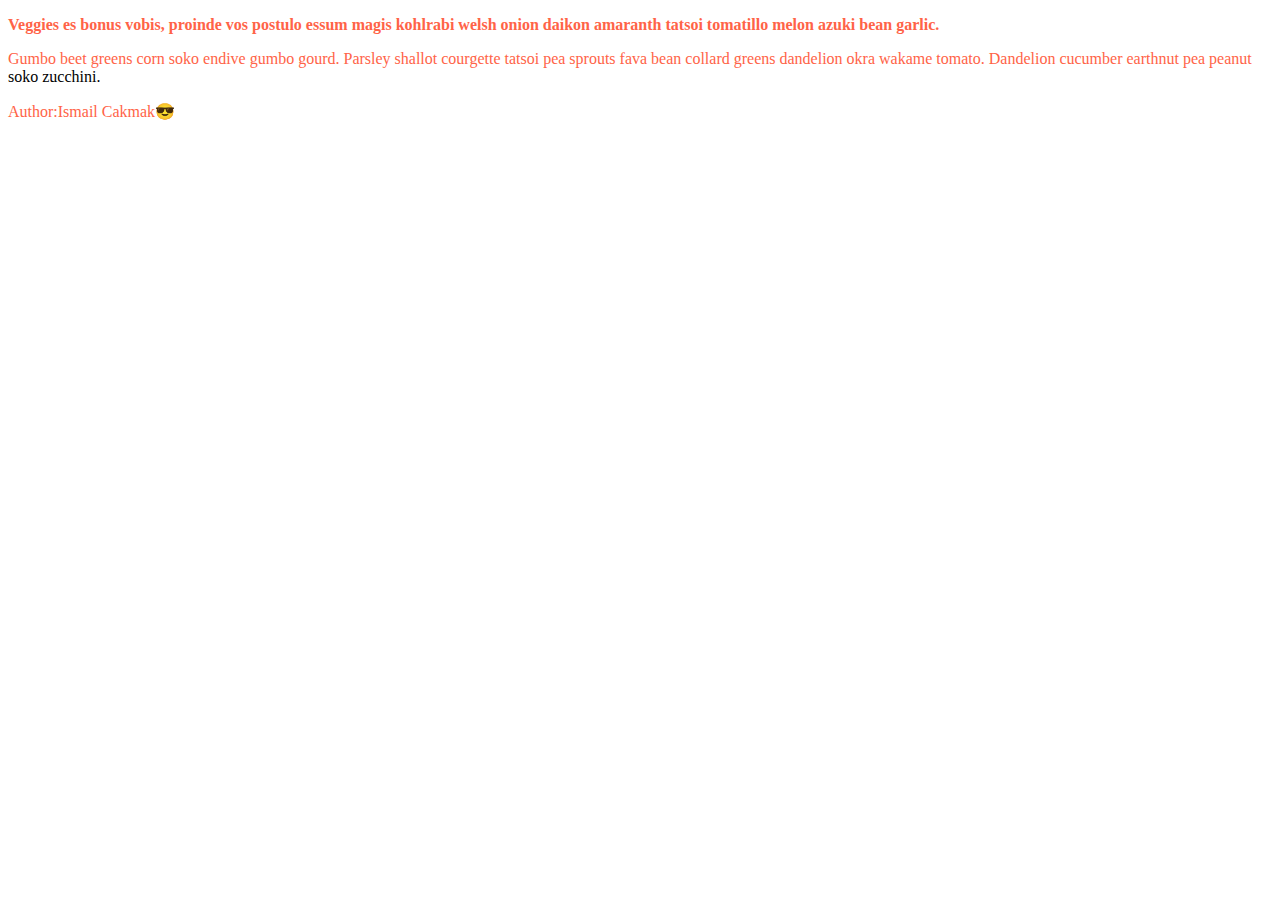
<file: Html-Css Notes/css-pseudo-classes-elements/index.html>
<!DOCTYPE html>
<html lang="en">
<head>
    <meta charset="UTF-8">
    <meta name="viewport" content="width=device-width, initial-scale=1.0">
    <title>Document</title>
    <link rel="stylesheet" href="./styles.css">
</head>
<body>
    <article>
        <p>
          Veggies es bonus vobis, proinde vos postulo essum magis kohlrabi welsh onion
          daikon amaranth tatsoi tomatillo melon azuki bean garlic.
        </p>

        <p>
          Gumbo beet greens corn soko endive gumbo gourd. Parsley shallot courgette
          tatsoi pea sprouts fava bean collard greens dandelion okra wakame tomato.
          Dandelion cucumber earthnut pea peanut soko zucchini.
        </p>

        <p>Author:Ismail Cakmak</p>
      </article>
</body>
</html>
</file>
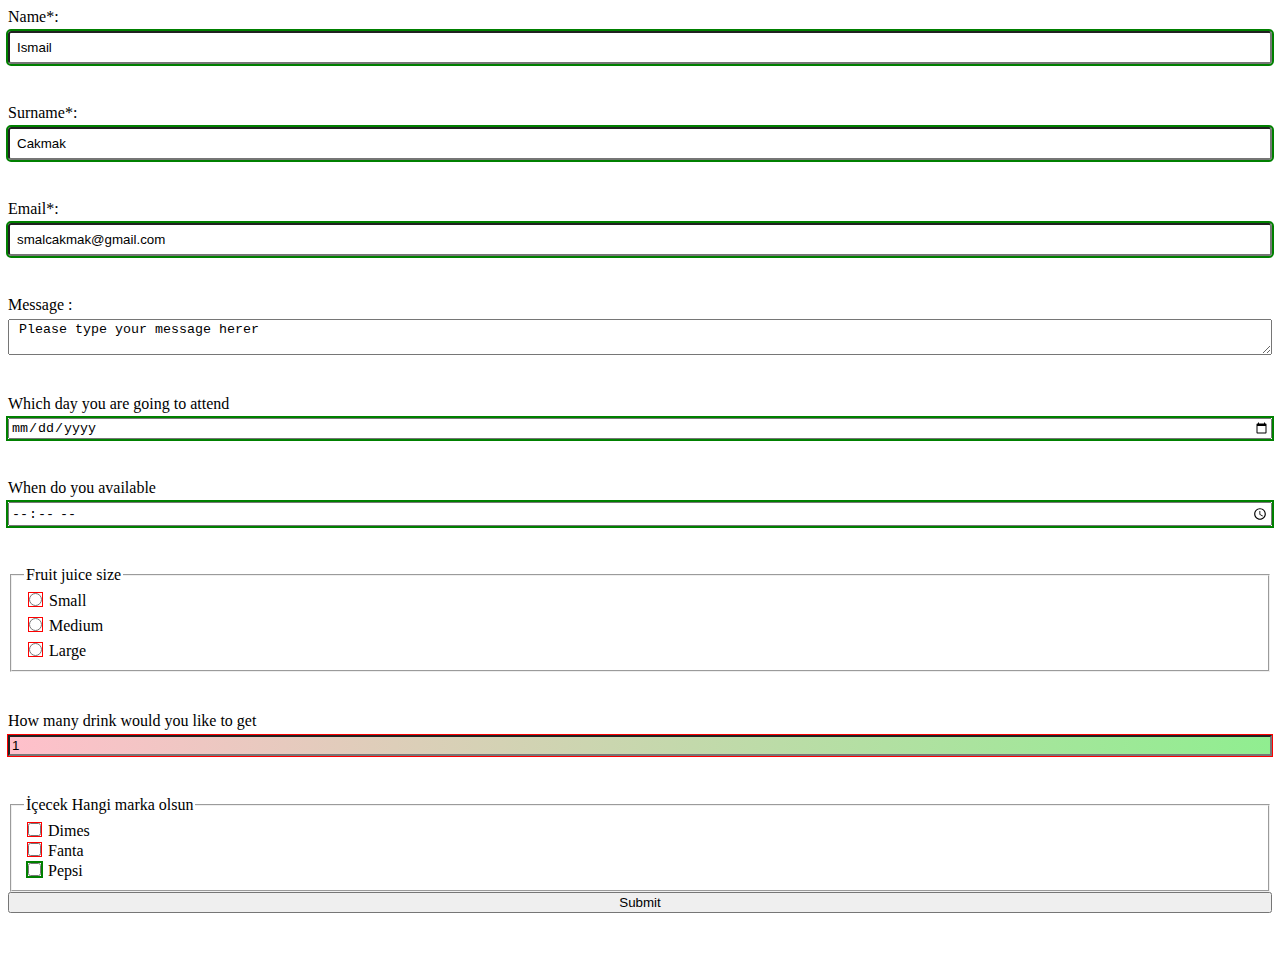
<file: Html-Css Notes/html-form/index.html>
<!DOCTYPE html>
<html lang="en">
<head>
    <meta charset="UTF-8">
    <meta name="viewport" content="width=device-width, initial-scale=1.0">
    <title>Document</title>
    <link rel="stylesheet" href="./styles.css">
</head>
<body>
    <!-- action, formun hangi url e gönderileceğini belirtir -->
    <!-- moethod formun backend e hangi tip request ile gönderileceğini belirtir -->
    <form action="/my-handling-form-page" method="post">

        <!-- Text Input -->
        <div class="form-row">
            <label for="name">Name*: </label>
            <input type="text" name="first_name" id="name" value="Ismail" required>
        </div>
    
        <div class="form-row">
            <label for="surname">Surname*: </label>
            <input type="text" name="last_name" id="surname" value="Cakmak" required>
        </div>

        <div class="form-row">
            <label for="email">Email*: </label>
            <input type="email" name="user_email" id="email" value="smalcakmak@gmail.com" required>
        </div>

        <!-- Text Area -->
        <div class="form-row">
            <label for="message">Message : </label>
            <textarea name="user_message" id="message"  minlength="10"> Please type your message herer</textarea>
        </div>

        <div class="form-row">
            <label for="date">Which day you are going to attend</label>
            <input type="date" name="attandance_date" id="date" max="2019-12-25">
        </div>

        <div class="form-row">
            <label for="time">When do you available</label>
            <input type="time" name="time" id="time" max="17:00" step="900">
        </div>
        
        <!-- Radio Button -->
        <!-- radio inputs should be in fieldset since screen readers reads first legend then radio inputs in order, it is for accesibility-->
        <!-- name should be same for same group of radio inputs -->
        <!-- attribute is essential for radio buttons in HTML forms because it defines the data that will be sent to the server when the form is submitted  -->
        <!-- example return of below part:
            "size": "medium",
        -->
        <fieldset class="form-row">
            <legend>Fruit juice size</legend>
            
            <div>
                <input type="radio" name="size" id="small" value="small">
                <label for="small">Small</label>
            </div>

            <div>
                <input type="radio" name="size" id="medium" value="medium" required> 
                <label for="medium">Medium</label>
            </div>

            <div>
                <input type="radio" name="size" id="large" value="large">
                <label for="large">Large</label>
            </div>
        </fieldset>


        <!-- Number Field -->
        <div class="form-row">
            <label for="number">How many drink would you like to get</label>
            <input type="number" id="number" name="drink_number" value="1" max="10" min="0" step="3">
        </div>


        <!-- Checkbox -->
        <!-- similar to radio buttons, it is best practice to group them in fieldset and give a legend-->
        <!-- they should share same name which will the key for return -->
        <!-- example return of below :     
            "drink_brand": [
                            "dimes", 
                            "fanta" ],  
        -->
        <fieldset>
            <legend>İçecek Hangi marka olsun</legend>

            <div>
                <input type="checkbox" name="drink_brand" id="dimes" value="dimes" required> 
                <label for="dimes">Dimes</label>
            </div>

            <div>
                <input type="checkbox" name="drink_brand" id="fanta" value="fanta" required>
                <label for="fanta">Fanta</label>
            </div>

            <div>
                <input type="checkbox" name="drink_brand" id="pepsi" value="pepsi">
                <label for="pepsi">Pepsi</label>
            </div>
        </fieldset>

        

        <!-- Submit Button -->
        <div class="form-row">
            <button type="submit" id="button">Submit</button>
        </div>
    </form>
    
</body>
</html>
</file>
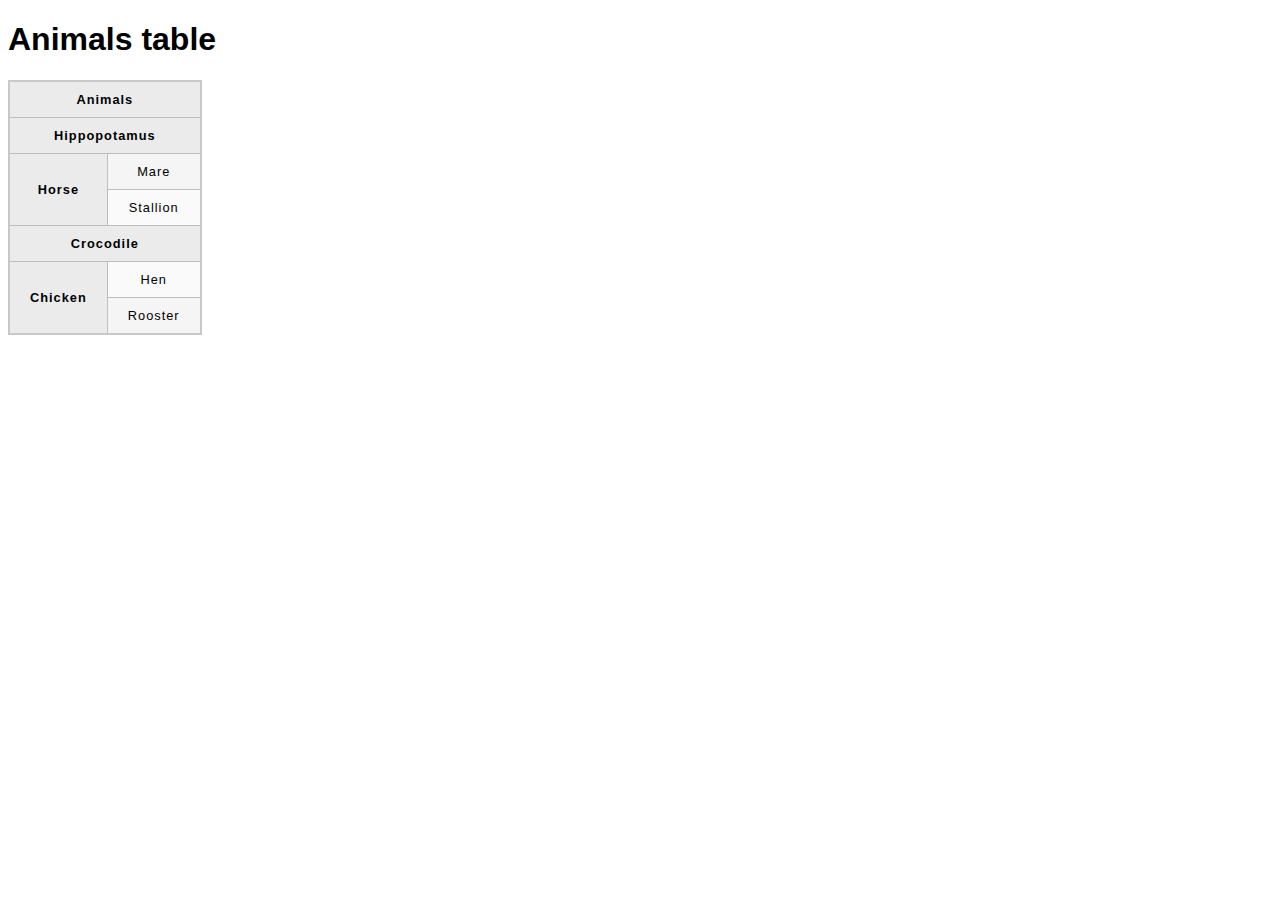
<file: Html-Css Notes/html-table/animals-table/index.html>
<!DOCTYPE html>
<html lang="en-US">
  <head>
    <meta charset="utf-8">
    <meta name="viewport" content="width=device-width">
    <title>Animals table</title>
    <link href="minimal-table.css" rel="stylesheet" type="text/css">
  </head>
  <body>
    <h1>Animals table</h1>

    <table>
      <tr>
        <th colspan="4">Animals</th>
      </tr>
      <tr>
        <th colspan="2">Hippopotamus</th>
      </tr>
      <tr>
        <th rowspan="2">Horse</th>
        <td>Mare</td>
      </tr>
      <tr>
        <td>Stallion</td>
      </tr> 
      <tr>
        <th colspan="2">Crocodile</th>
      </tr>
      <tr>
        <th rowspan="2">Chicken</th>
        <td>Hen</td>
      </tr>
      <tr>
        <td>Rooster</td>
      </tr>
    </table>


  </body>
</html>
</file>
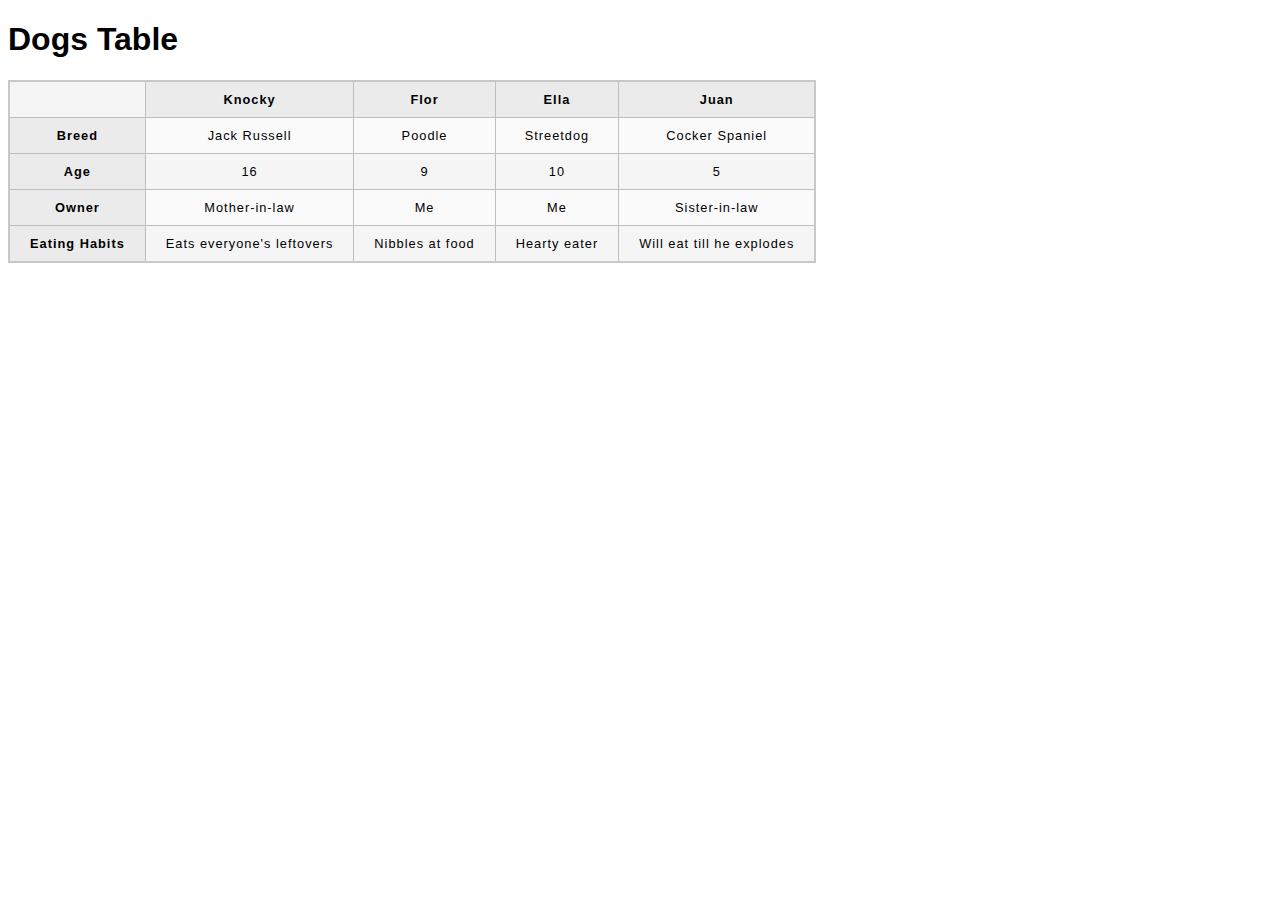
<file: Html-Css Notes/html-table/dogs table/index.html>
<!DOCTYPE html>
<html lang="en-US">
  <head>
    <meta charset="utf-8">
    <meta name="viewport" content="width=device-width">
    <title>Dogs table</title>
    <link href="minimal-table.css" rel="stylesheet" type="text/css">
  </head>
  <body>
    <h1>Dogs Table</h1>

    <table>
      <tr>
        <td>&nbsp;</td>
        <th>Knocky</td>
        <th>Flor</td>
        <th>Ella</td>
        <th>Juan</td>
      </tr>
      <tr>
        <th>Breed</td>
        <td>Jack Russell</td>
        <td>Poodle</td>
        <td>Streetdog</td>
        <td>Cocker Spaniel</td>
      </tr>
      <tr>
        <th>Age</td>
        <td>16</td>
        <td>9</td>
        <td>10</td>
        <td>5</td>
      </tr>
      <tr>
        <th>Owner</td>
        <td>Mother-in-law</td>
        <td>Me</td>
        <td>Me</td>
        <td>Sister-in-law</td>
      </tr>
      <tr>
        <th>Eating Habits</td>
        <td>Eats everyone's leftovers</td>
        <td>Nibbles at food</td>
        <td>Hearty eater</td>
        <td>Will eat till he explodes</td>
      </tr>
    </table>


  </body>
</html>
</file>
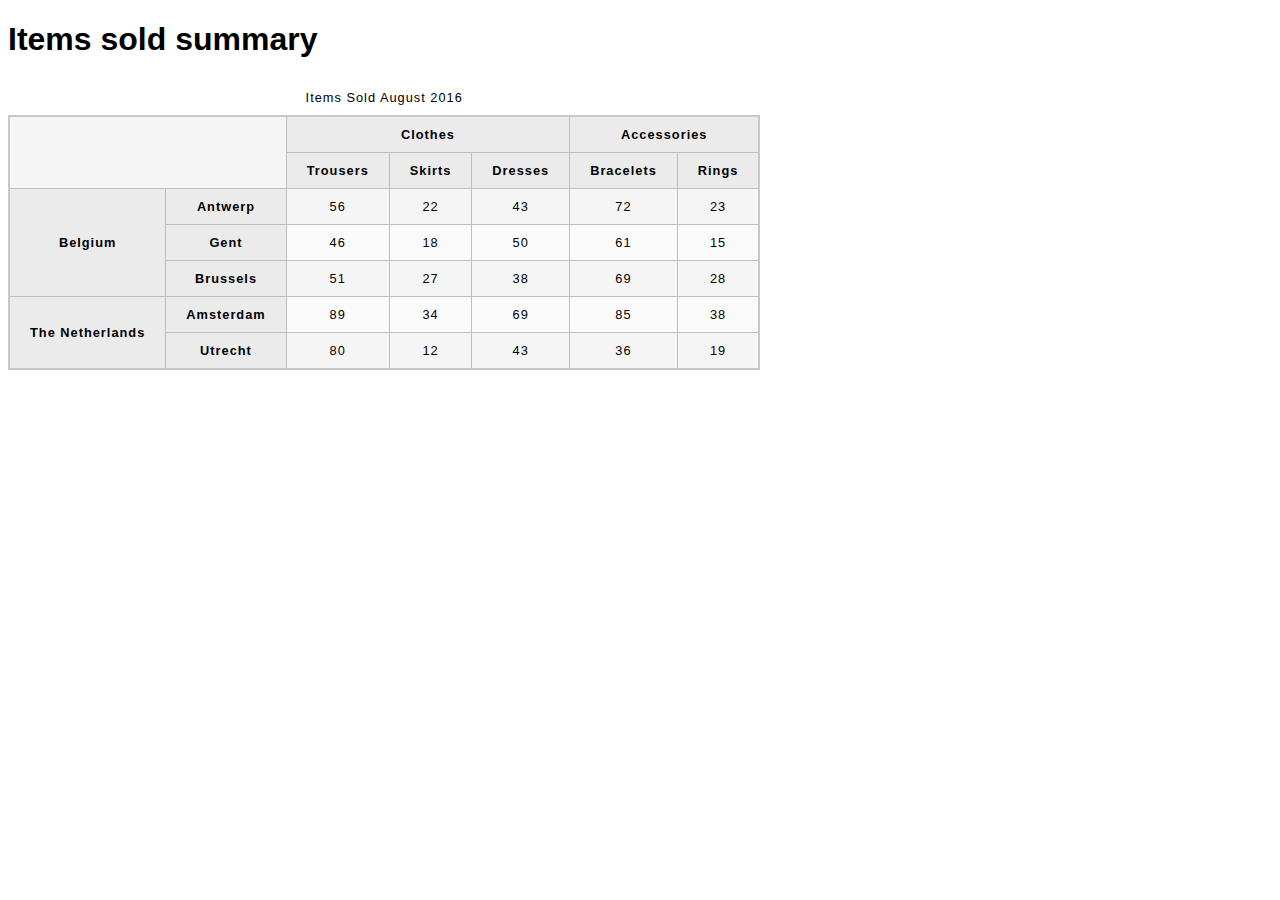
<file: Html-Css Notes/html-table/item-sold-table/index.html>
<!DOCTYPE html>
<html lang="en-US">
  <head>
    <meta charset="utf-8">
    <meta name="viewport" content="width=device-width">
    <title>Items sold summary</title>
    <link href="minimal-table.css" rel="stylesheet" type="text/css">
  </head>

<body>
    <h1>Items sold summary</h1>

    <table>
      <caption>Items Sold August 2016</caption>
      <thead>
        <tr>
          <td colspan="2" rowspan="2"></td>
          <th colspan="3" scope="colgroup">Clothes</th>
          <th colspan="2" scope="colgroup">Accessories</th>
        </tr>
        <tr>
          <th scope="col">Trousers</th>
          <th scope="col">Skirts</th>
          <th scope="col">Dresses</th>
          <th scope="col">Bracelets</th>
          <th scope="col">Rings</th>
        </tr>
      </thead>

      <tbody>
        <tr>
          <th rowspan="3" scope="rowgroup">Belgium</th>
          <th>Antwerp</th>
          <td>56</td>
          <td>22</td>
          <td>43</td>
          <td>72</td>
          <td>23</td>
        </tr>
        <tr>
          <th scope="row" >Gent</th>
          <td>46</td>
          <td>18</td>
          <td>50</td>
          <td>61</td>
          <td>15</td>
        </tr>
        <tr>
          <th scope="row">Brussels</th>
          <td>51</td>
          <td>27</td>
          <td>38</td>
          <td>69</td>
          <td>28</td>
        </tr>
        <tr>
          <th rowspan="2" scope="rowgroup">The Netherlands</th>
          <th scope="row" >Amsterdam</th>
          <td>89</td>
          <td>34</td>
          <td>69</td>
          <td>85</td>
          <td>38</td>
        </tr>
        <tr>
          <th scope="row">Utrecht</th>
          <td>80</td>
          <td>12</td>
          <td>43</td>
          <td>36</td>
          <td>19</td>
        </tr>
      </tbody>
    </table>

</body>

</html>
</file>
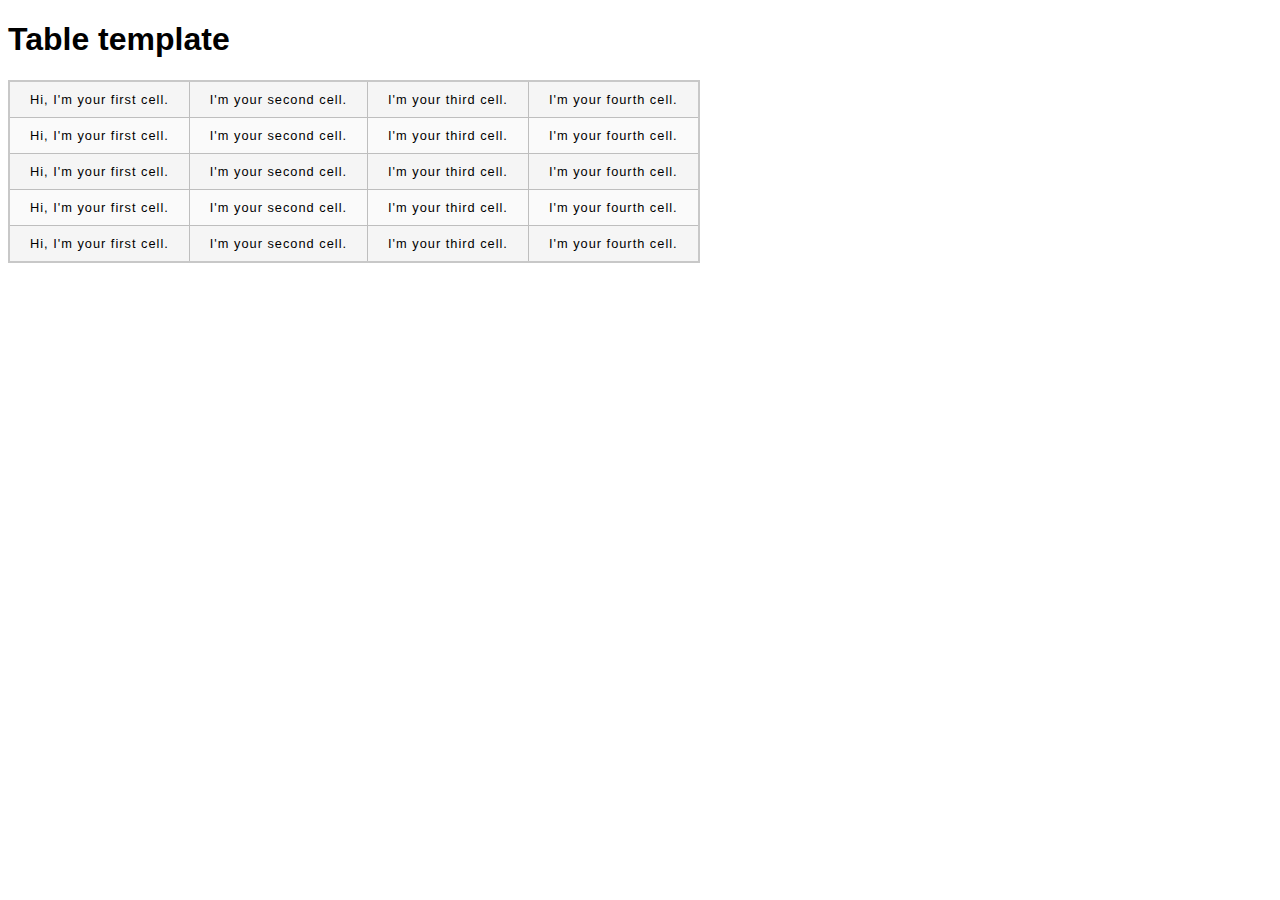
<file: Html-Css Notes/html-table/minimal table/index.html>
<!DOCTYPE html>
<html lang="en-US">
  <head>
    <meta charset="utf-8">
    <meta name="viewport" content="width=device-width">
    <title>Table template</title>
    <link href="minimal-table.css" rel="stylesheet" type="text/css">
  </head>
  <body>
    <h1>Table template</h1>
    <table>
        <tr>
            <td>Hi, I'm your first cell.</td>
            <td>I'm your second cell.</td>
            <td>I'm your third cell.</td>
            <td>I'm your fourth cell.</td>
        </tr>

        <tr>
            <td>Hi, I'm your first cell.</td>
            <td>I'm your second cell.</td>
            <td>I'm your third cell.</td>
            <td>I'm your fourth cell.</td>
        </tr>

        <tr>
            <td>Hi, I'm your first cell.</td>
            <td>I'm your second cell.</td>
            <td>I'm your third cell.</td>
            <td>I'm your fourth cell.</td>
        </tr>
        <tr>
            <td>Hi, I'm your first cell.</td>
            <td>I'm your second cell.</td>
            <td>I'm your third cell.</td>
            <td>I'm your fourth cell.</td>
        </tr>
        <tr>
            <td>Hi, I'm your first cell.</td>
            <td>I'm your second cell.</td>
            <td>I'm your third cell.</td>
            <td>I'm your fourth cell.</td>
        </tr>
    </table>
  </body>
</html>
</file>
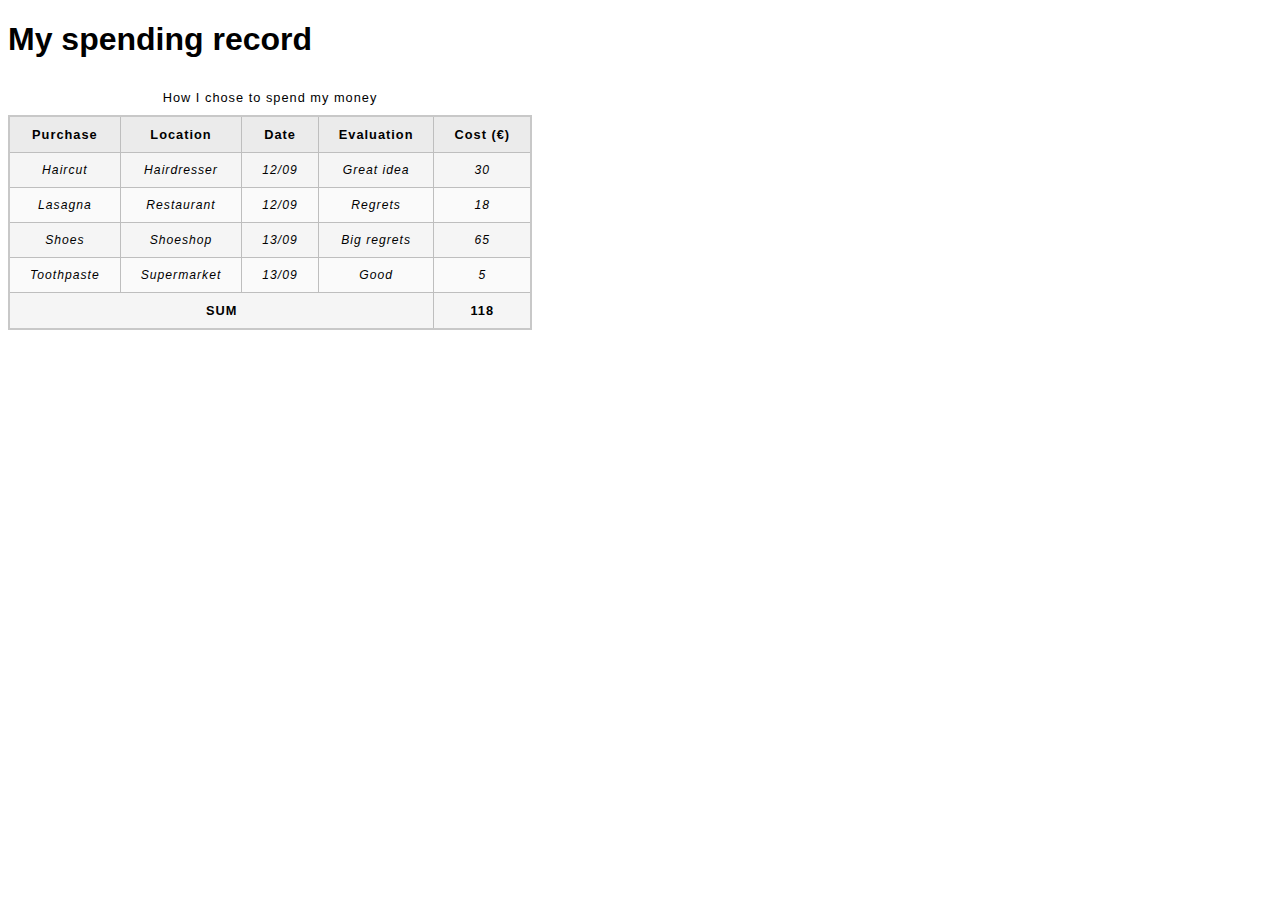
<file: Html-Css Notes/html-table/spending-table/index.html>
<!DOCTYPE html>
<html lang="en-US">
  <head>
    <meta charset="utf-8">
    <meta name="viewport" content="width=device-width">
    <title>My spending record</title>
    <link href="minimal-table.css" rel="stylesheet" type="text/css">
    <style>
      tbody {
        font-size: 95%;
        font-style: italic;
      }

      tfoot {
        font-weight: bold;
      }

    </style>
  </head>
  <body>
    <h1>My spending record</h1>

      <table>
        <caption>How I chose to spend my money</caption>
          <tr>
            <thead>
              <th>Purchase</th>
              <th>Location</th>
              <th>Date</th>
              <th>Evaluation</th>
              <th>Cost (€)</th>
            </thead>
          </tr>
          <tr>
            <tfoot>
              <td colspan="4">SUM</td>
              <td>118</td>
            </tfoot>
          </tr>
          <tr class="a">
            <td>Haircut</td>
            <td>Hairdresser</td>
            <td>12/09</td>
            <td>Great idea</td>
            <td>30</td>
          </tr>
          <tr>
            <td>Lasagna</td>
            <td>Restaurant</td>
            <td>12/09</td>
            <td>Regrets</td>
            <td>18</td>
          </tr>
          <tr>
            <td>Shoes</td>
            <td>Shoeshop</td>
            <td>13/09</td>
            <td>Big regrets</td>
            <td>65</td>
          </tr>
          <tr>
            <td>Toothpaste</td>
            <td>Supermarket</td>
            <td>13/09</td>
            <td>Good</td>
            <td>5</td>
          </tr>
    </table>

  </body>
</html>
</file>
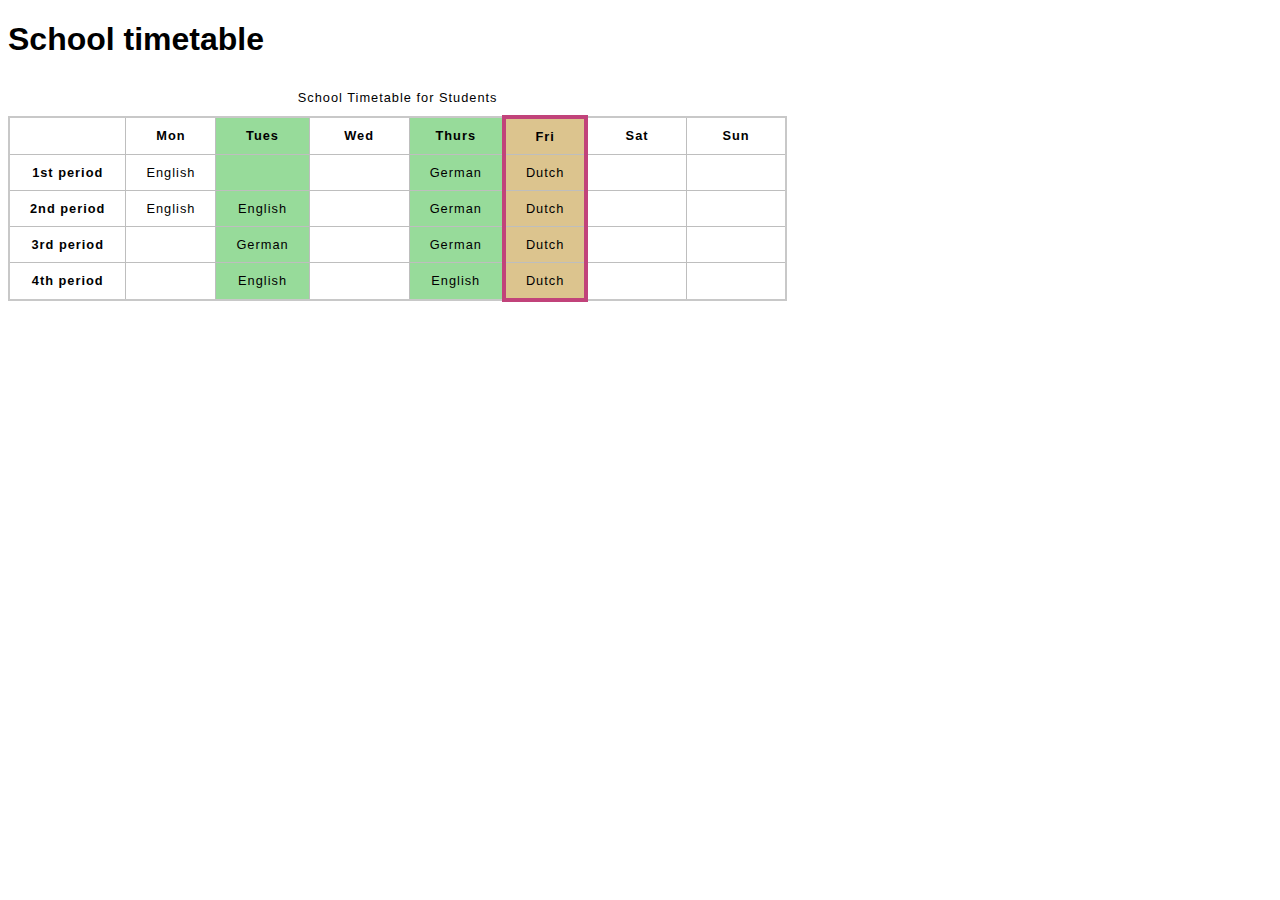
<file: Html-Css Notes/html-table/teacher-table/index.html>
<!DOCTYPE html>
<html lang="en-US">
  <head>
    <meta charset="utf-8">
    <meta name="viewport" content="width=device-width">
    <title>School timetable</title>
    <style>
    html {
      font-family: sans-serif;
    }

    table {
      border-collapse: collapse;
      border: 2px solid rgb(200,200,200);
      letter-spacing: 1px;
      font-size: 0.8rem;
    }

    td, th {
      border: 1px solid rgb(190,190,190);
      padding: 10px 20px;
    }

    td {
      text-align: center;
    }

    caption {
      padding: 10px;
    }
    </style>
  </head>
  <body>
    <h1>School timetable</h1>

    <table>
      <caption> School Timetable for Students</caption>
      <colgroup>
        <col span="2">
        <col style="background-color:#97DB9A;">
        <col style="width:100px;">
        <col style="background-color:#97DB9A;">
        <col style="background-color:#DCC48E; border:4px solid #C1437A;">
        <col span="2" style="width:100px;">
      </colgroup>
      <tr>
        <td>&nbsp;</td>
        <th>Mon</th>
        <th>Tues</th>
        <th>Wed</th>
        <th>Thurs</th>
        <th>Fri</th>
        <th>Sat</th>
        <th>Sun</th>
      </tr>
      <tr>
        <th>1st period</th>
        <td>English</td>
        <td>&nbsp;</td>
        <td>&nbsp;</td>
        <td>German</td>
        <td>Dutch</td>
        <td>&nbsp;</td>
        <td>&nbsp;</td>
      </tr>
      <tr>
        <th>2nd period</th>
        <td>English</td>
        <td>English</td>
        <td>&nbsp;</td>
        <td>German</td>
        <td>Dutch</td>
        <td>&nbsp;</td>
        <td>&nbsp;</td>
      </tr>
      <tr>
        <th>3rd period</th>
        <td>&nbsp;</td>
        <td>German</td>
        <td>&nbsp;</td>
        <td>German</td>
        <td>Dutch</td>
        <td>&nbsp;</td>
        <td>&nbsp;</td>
      </tr>
      <tr>
        <th>4th period</th>
        <td>&nbsp;</td>
        <td>English</td>
        <td>&nbsp;</td>
        <td>English</td>
        <td>Dutch</td>
        <td>&nbsp;</td>
        <td>&nbsp;</td>
      </tr>
    </table>

  </body>
</html>
</file>
<file: Html-Css Notes/css-pseudo-classes-elements/styles.css>
article p:first-child {
    font-weight: bold;
}


article p::first-line {
    color: tomato;
}


article p:last-child::after {
    content: '😎';
}
</file>
<file: Html-Css Notes/html-form/styles.css>
.form-row {
    margin-bottom: 40px;
    display: flex;
    justify-content: flex-start;
    flex-direction: column;
    flex-wrap: wrap;
    gap: 5px;
}


.form-row input[type="text"],
.form-row input[type="email"] {
    background-color: #FFFFFF;
    border-radius: 3px;
    padding: 7px;
}


input:valid {
    outline: 2px solid green;
}

input:invalid {
    outline : 1px solid red;
    background-image: linear-gradient(to right, pink, lightgreen);
}
</file>
<file: Html-Css Notes/html-table/animals-table/minimal-table.css>
html {
    font-family: sans-serif;
  }
  
  table {
    border-collapse: collapse;
    border: 2px solid rgb(200,200,200);
    letter-spacing: 1px;
    font-size: 0.8rem;
  }
  
  td, th {
    border: 1px solid rgb(190,190,190);
    padding: 10px 20px;
  }
  
  th {
    background-color: rgb(235,235,235);
  }
  
  td {
    text-align: center;
  }
  
  tr:nth-child(even) td {
    background-color: rgb(250,250,250);
  }
  
  tr:nth-child(odd) td {
    background-color: rgb(245,245,245);
  }
  
  caption {
    padding: 10px;
  }
</file>
<file: Html-Css Notes/html-table/dogs table/minimal-table.css>
html {
    font-family: sans-serif;
  }
  
  table {
    border-collapse: collapse;
    border: 2px solid rgb(200,200,200);
    letter-spacing: 1px;
    font-size: 0.8rem;
  }
  
  td, th {
    border: 1px solid rgb(190,190,190);
    padding: 10px 20px;
  }
  
  th {
    background-color: rgb(235,235,235);
  }
  
  td {
    text-align: center;
  }
  
  tr:nth-child(even) td {
    background-color: rgb(250,250,250);
  }
  
  tr:nth-child(odd) td {
    background-color: rgb(245,245,245);
  }
  
  caption {
    padding: 10px;
  }
</file>
<file: Html-Css Notes/html-table/item-sold-table/minimal-table.css>
html {
    font-family: sans-serif;
  }
  
  table {
    border-collapse: collapse;
    border: 2px solid rgb(200,200,200);
    letter-spacing: 1px;
    font-size: 0.8rem;
  }
  
  td, th {
    border: 1px solid rgb(190,190,190);
    padding: 10px 20px;
  }
  
  th {
    background-color: rgb(235,235,235);
  }
  
  td {
    text-align: center;
  }
  
  tr:nth-child(even) td {
    background-color: rgb(250,250,250);
  }
  
  tr:nth-child(odd) td {
    background-color: rgb(245,245,245);
  }
  
  caption {
    padding: 10px;
  }
</file>
<file: Html-Css Notes/html-table/minimal table/minimal-table.css>
html {
    font-family: sans-serif;
  }
  
  table {
    border-collapse: collapse;
    border: 2px solid rgb(200,200,200);
    letter-spacing: 1px;
    font-size: 0.8rem;
  }
  
  td, th {
    border: 1px solid rgb(190,190,190);
    padding: 10px 20px;
  }
  
  th {
    background-color: rgb(235,235,235);
  }
  
  td {
    text-align: center;
  }
  
  tr:nth-child(even) td {
    background-color: rgb(250,250,250);
  }
  
  tr:nth-child(odd) td {
    background-color: rgb(245,245,245);
  }
  
  caption {
    padding: 10px;
  }
</file>
<file: Html-Css Notes/html-table/spending-table/minimal-table.css>
html {
    font-family: sans-serif;
  }
  
  table {
    border-collapse: collapse;
    border: 2px solid rgb(200,200,200);
    letter-spacing: 1px;
    font-size: 0.8rem;
  }
  
  td, th {
    border: 1px solid rgb(190,190,190);
    padding: 10px 20px;
  }
  
  th {
    background-color: rgb(235,235,235);
  }
  
  td {
    text-align: center;
  }
  
  tr:nth-child(even) td {
    background-color: rgb(250,250,250);
  }
  
  tr:nth-child(odd) td {
    background-color: rgb(245,245,245);
  }
  
  caption {
    padding: 10px;
  }
</file>
